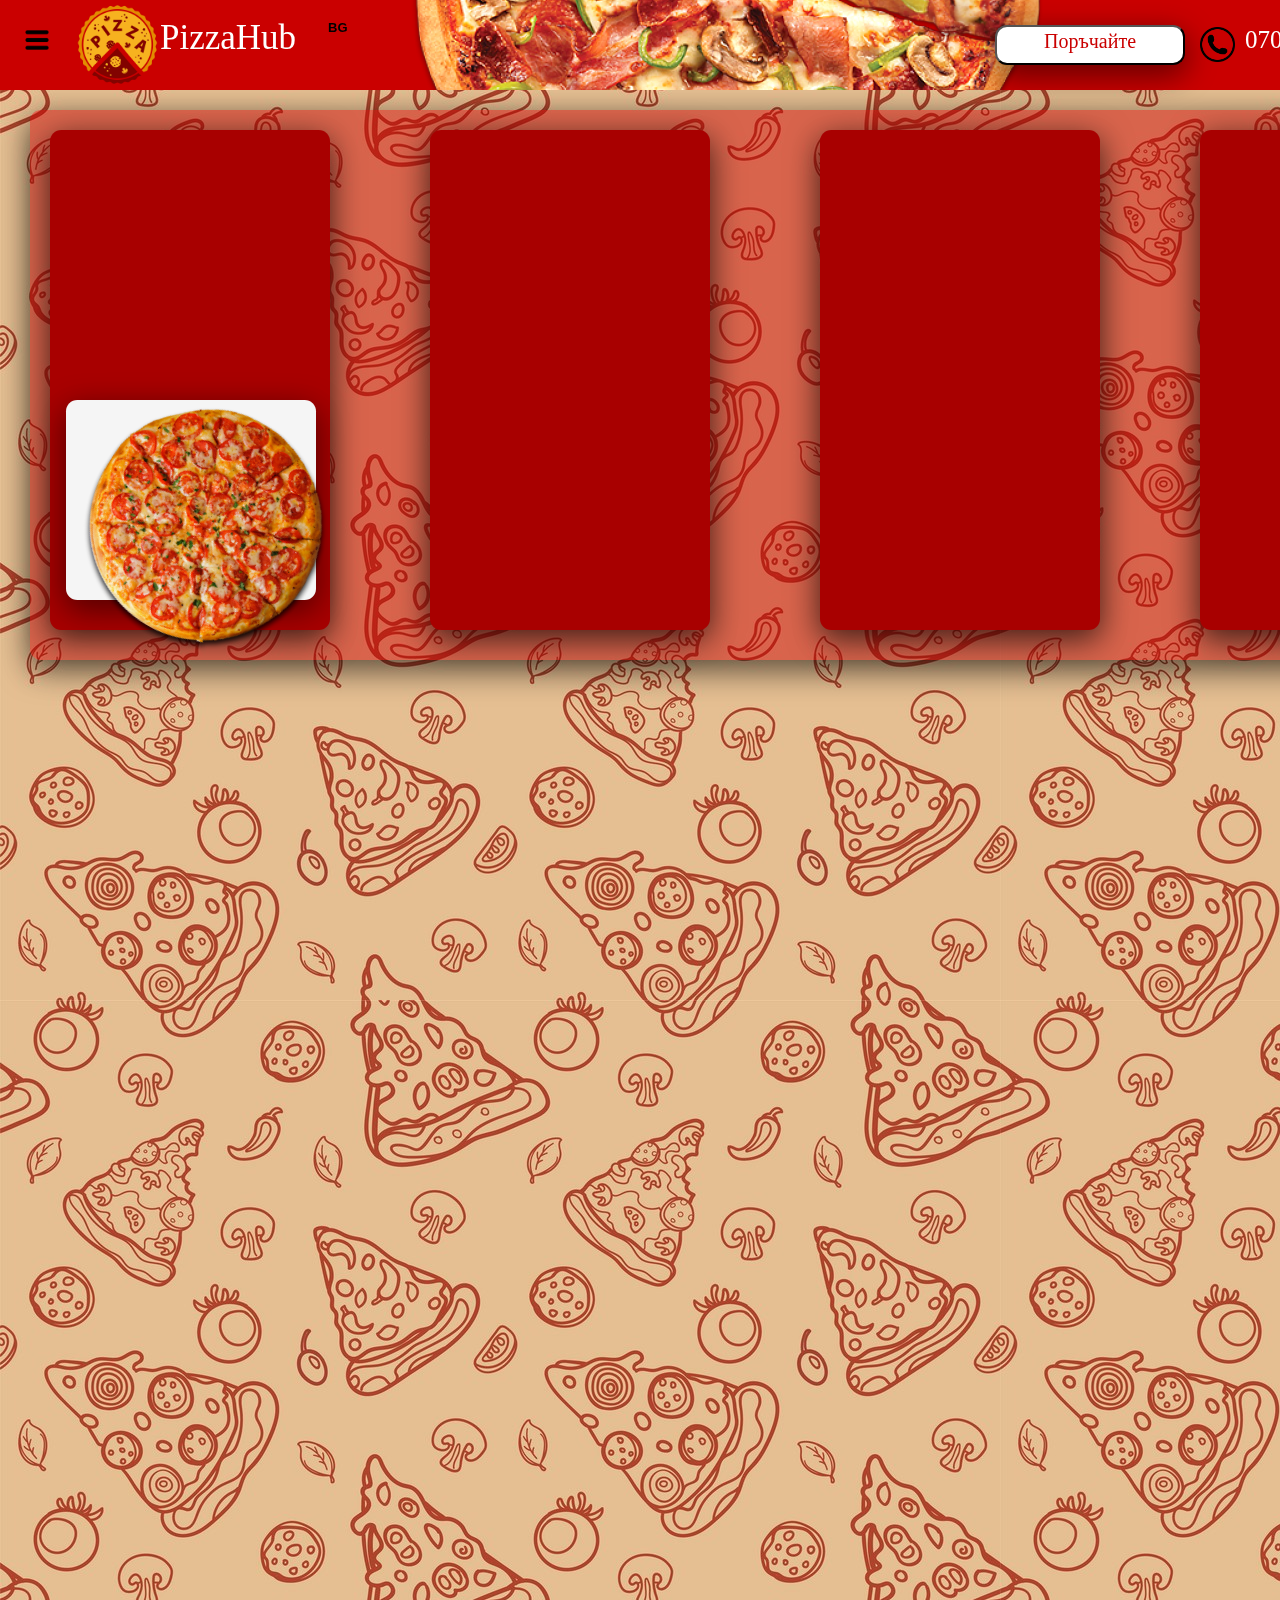
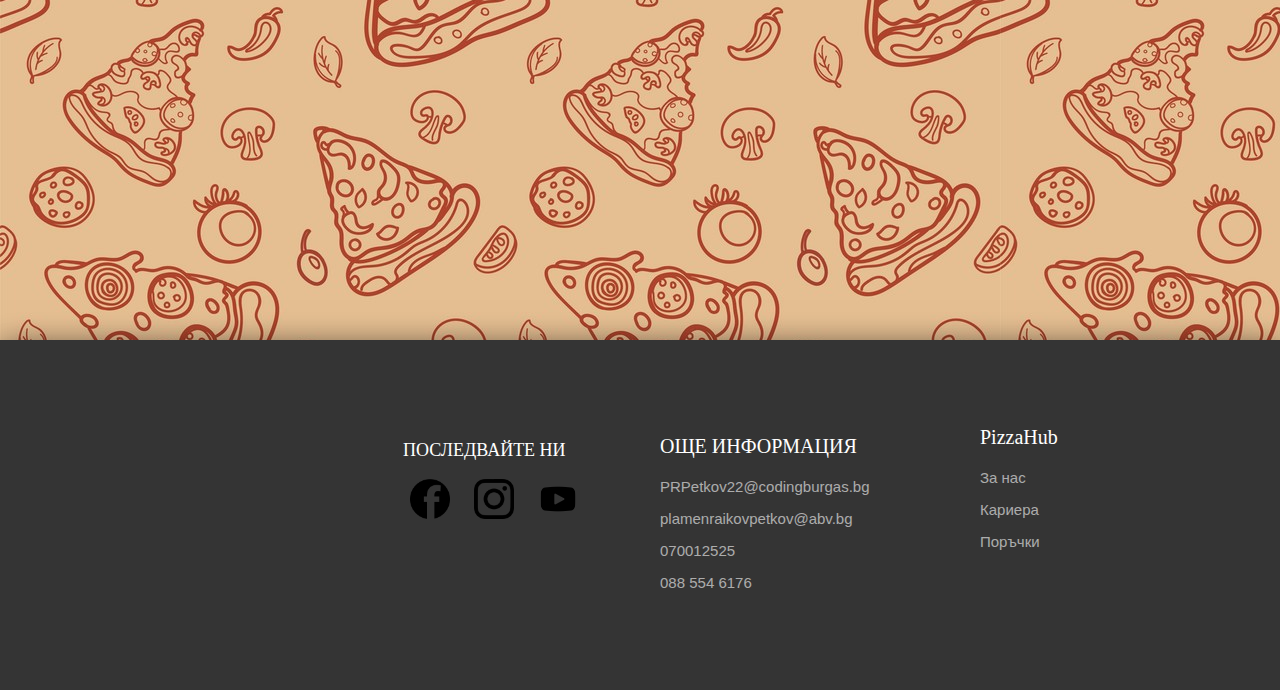
<file: index2.html>
<!DOCTYPE html>
<html lang="en">
<head>
    <meta http-equiv="X-UA-Compatible" content="IE=edge">
    <meta name="viewport" content="width=device-width, initial-scale=1.0">
    <link rel="icon" type="image/png" href="./Images/pizza.png"/>
    <meta charset="UTF-8">
    <title>PizzaHub</title>
    <link rel="stylesheet" href="./style.css">
</head>
<body> 
       <div class="div"></div>

       <div class="menu1">
        <div class="white_box">
            <img class="peperoni" src="./Images/peperoni.png"></div>
        </div>
       <div class="menu2"></div>
       <div class="menu3"></div>
       <div class="menu4"></div>

       <div class="red_box"></div>
       <div class="top_box"></div>
       <img class="menu" src="./Images/menu.png">
       <img class="pizza" src="./Images/pizza.png">
       <img class="search" src="./Images/search.png">
       <p class="text1">PizzaHub</p>
       <b><p class="bg">BG</p></b>
       <img class="pizza2 " src="./Images/pizza2.png">
       <img class="phone" src="./Images/phone.png">
       <p class="text2">070012525</p>
       <button class="buton"><p class="order">Поръчайте</p></button>
       <div class="credit"></div>
       <p class="credit_text1">ПОСЛЕДВАЙТЕ НИ</p>
       <img class="Facebook"src="./Images/Facebook.png">
       <img class="Instagram"src="./Images/Instagram.png">
       <a href="https://www.youtube.com/"><img class="YouTube" src="./Images/YouTube.png"></a>
       <p class="credit_text2">ОЩЕ ИНФОРМАЦИЯ</p>
       <p class="Information">PRPetkov22@codingburgas.bg</p>
       <p class="Information2">plamenraikovpetkov@abv.bg</p>
       <p class="number1">070012525</p>
       <p class="number2">088 554 6176</p>
       <p class="credit_text3">PizzaHub</p>
       <p class="info">За нас</p>
       <p class="info2">Кариера</p>
       <p class="info3">Поръчки</p>
       
</body>
</html>
</file>
<file: style.css>
body{
    width: 100%;
    height: 100%;
    padding: 0;
    margin: 0;
    background-image: url(./Images/18669974.jpg);
}
.top_box{
width: 100%;
height: 110px;
margin-top: -680px;
background-color: rgb(202, 0, 0);
position: fixed;
}
input{
width: 300px;
height: 27px;
margin-top: 48px;
margin-left: 30%;   
border-radius: 1cm;     
border-color: rgb(0, 0, 0);
}

div{
width: 100%;
height: 1500px;
background-color: rgba(39, 0, 0, 0);
}
.pizza{
height: 95px;
margin-top: -663px;
margin-left:70px;
position: fixed;
transition-property: rotate;
transition-duration: 0.8s;
transition-timing-function: ease;
transition-delay: 0s;

}
.pizza:hover{
    rotate: 360deg;
}
.menu{
height: 20px;
margin-top: -630px;
margin-left: 25px;
position: fixed;
}
.search{
position: fixed;
margin-top: -600px;
height: 16px;
margin-left: 739px;
}
.text1{
position: fixed;
font-family:Arial black;
font-size: 35px;
margin-left:160px;
margin-top: -642px;
color:rgb(255, 255, 255)
}
.bg{
position: fixed;
margin-left: 328px;
margin-top: -640px;
font-size: 13px;
font-family: arial;
color:rgb(0, 0, 0);
}
.phone{
position: fixed;
height: 35px;
margin-top: -633px;
margin-left:1200px;
transition-property: rotate;
transition-duration: 0.5s;
transition-timing-function: ease;
transition-delay: 0s;
}
.phone:hover{
    rotate:360deg;
}
.text2{
position: fixed;
margin-top: -634px;
margin-left: 1245px;
font-family: arial black;
font-size: 25px;
color: white;
}
.buton{
position: fixed;
margin-top: -635px;
margin-left: 995px;
width: 190px;
border-radius: 12px;
background-color:white;
border-color: black;
height: 40px;
box-shadow: 0 8px 32px 0 rgba(0, 0, 0, 0.400), 0 12px 30px 0 rgba(0, 0, 0, 0.19);
}
.buton:hover{
  background-color: rgb(236, 236, 236);
}

.order{
font-family: arial black;
font-size: 20px;
margin-top: 2px;
color:rgb(202, 0, 0);
}
.pizza2{
position: fixed;
margin-top: -1012px;
margin-left: 400px;

}
.credit{
width: 100%;
height: 350px;
background-color: rgb(52, 52, 52);
margin-top: 100%;
box-shadow: 0 8px 32px 0 rgba(0, 0, 0, 0.600), 0 12px 30px 0 rgba(0, 0, 0, 0.19);
}
.credit_text1{
font-size: 18px;
font-family: arial black;
color: rgb(255, 255, 255);
margin-left: 403px;
margin-top: -250px;
}
.Facebook{
width: 40px;
margin-left: 410px;
transition-property: rotate;
transition-duration: 0.8s;
transition-timing-function: ease;
transition-delay: 0s;
}
.Facebook:hover{
    rotate:360deg;
}
.Instagram{
width: 40px;
margin-left: 20px;
transition-property: rotate;
transition-duration: 0.8s;
transition-timing-function: ease;
transition-delay: 0s;
}
.Instagram:hover{
    rotate:360deg;
}
.YouTube{
width:40px;
margin-left: 20px;
transition-property: rotate;
transition-duration: 0.8s;
transition-timing-function: ease;
transition-delay: 0s;
}
.YouTube:hover{
    rotate:360deg;
}
.credit_text2{
font-size: 20px;
font-family: arial black;
color: rgb(255, 255, 255);
margin-left: 660px;
margin-top: -88.5px;
}
.Information{
 color: rgba(255, 255, 255, 0.604);
 font-family: Arial, Helvetica, sans-serif;
 font-size: 15px;
 margin-left:660px;
}
.Information2{
color: rgba(255, 255, 255, 0.604);
 font-family: Arial, Helvetica, sans-serif;
 font-size: 15px;
 margin-left:660px;
}
.number1{
color: rgba(255, 255, 255, 0.604);
 font-family: Arial, Helvetica, sans-serif;
 font-size: 15px;
 margin-left:660px;
}
.number2{
color: rgba(255, 255, 255, 0.604);
 font-family: Arial, Helvetica, sans-serif;
 font-size: 15px;
 margin-left:660px;
}
.credit_text3{
font-size: 20px;
font-family: arial black;
color: rgb(255, 255, 255);
margin-left: 980px;
margin-top: -180px;
}
.info{
color: rgba(255, 255, 255, 0.604);
 font-family: Arial, Helvetica, sans-serif;
 font-size: 15px;
 margin-left:980px;
}
.info2{
color: rgba(255, 255, 255, 0.604);
 font-family: Arial, Helvetica, sans-serif;
 font-size: 15px;
 margin-left:980px;
}
.info3{
color: rgba(255, 255, 255, 0.604);
 font-family: Arial, Helvetica, sans-serif;
 font-size: 15px;
 margin-left:980px;
}
.menu1{
    width: 280px;
    height: 500px;
    background-color: rgb(168, 0, 0);
    margin-top: -1370px;
    margin-left: 50px;
    display: flex;
    position: absolute;
    border-radius: 0.3cm;
    transition-property: transform;
    transition-duration: 0.8s;
    transition-timing-function: ease;
    transition-delay: 0.1s;
    box-shadow: 0 8px 32px 0 rgba(0, 0, 0, 0.600), 0 12px 30px 0 rgba(0, 0, 0, 0.19);
    
}
.menu1:hover
{
    bottom:15%;
    transform: translateY(-4px);
}
.menu2{
    width: 280px;
    height: 500px;
    background-color: rgb(168, 0, 0);
    margin-top: -1370px;
    margin-left: 430px;
    display: flex;
    position: absolute;
    border-radius: 0.3cm;
    transition-property: transform;
    transition-duration: 0.8s;
    transition-timing-function: ease;
    transition-delay: 0.1s;
    box-shadow: 0 8px 32px 0 rgba(0, 0, 0, 0.600), 0 12px 30px 0 rgba(0, 0, 0, 0.19);
}
.menu2:hover
{
    bottom:15%;
    transform: translateY(-4px);
}
.menu3{
    width: 280px;
    height: 500px;
    background-color: rgb(168, 0, 0);
    margin-top: -1370px;
    margin-left: 820px;
    display: flex;
    position: absolute;
    border-radius: 0.3cm;
    transition-property: transform;
    transition-duration: 0.8s;
    transition-timing-function: ease;
    transition-delay: 0.1s;
    box-shadow: 0 8px 32px 0 rgba(0, 0, 0, 0.600), 0 12px 30px 0 rgba(0, 0, 0, 0.19);
}
.menu3:hover
{
    bottom:15%;
    transform: translateY(-4px);
}
.menu4{
    width: 280px;
    height: 500px;
    background-color: rgb(168, 0, 0);
    margin-top: -1370px;
    margin-left: 1200px;
    display: flex;
    position: absolute;
    border-radius: 0.3cm;
    transition-property: transform;
    transition-duration: 0.8s;
    transition-timing-function: ease;
    transition-delay: 0.1s;
    box-shadow: 0 8px 32px 0 rgba(0, 0, 0, 0.600), 0 12px 30px 0 rgba(0, 0, 0, 0.19);
}
.menu4:hover
{
    bottom:15%;
    transform: translateY(-4px);
}
.red_box{
    width: 1470px;
    height: 550px;
    background-color: rgba(202, 0, 0, 0.474);
    margin-left: 30px;
    margin-top: -1390px;
    border-radius: 0.3cm;
    box-shadow: 0 8px 32px 0 rgba(0, 0, 0, 0.500), 0 12px 30px 0 rgba(0, 0, 0, 0.19);
}
.peperoni, .margarita, .hawaiian{
    width: 250px;
    rotate: 30deg;
    margin-bottom: 700px;
    margin-left: 15px;
    position: absolute;
}
.white_box{
    margin-top: 270px;
    margin-left: 16px;
    width: 250px;
    height: 200px;
    background-color: whitesmoke;
    position: relative;
    border-radius: 0.3cm;
    box-shadow: 0 8px 32px 0 rgba(0, 0, 0, 0.400), 0 12px 30px 0 rgba(0, 0, 0, 0.19);
}

.veggie{
    width: 225px;
    border-top: -30px;
    margin-left: 25px;
    position: absolute;
}
</file>
